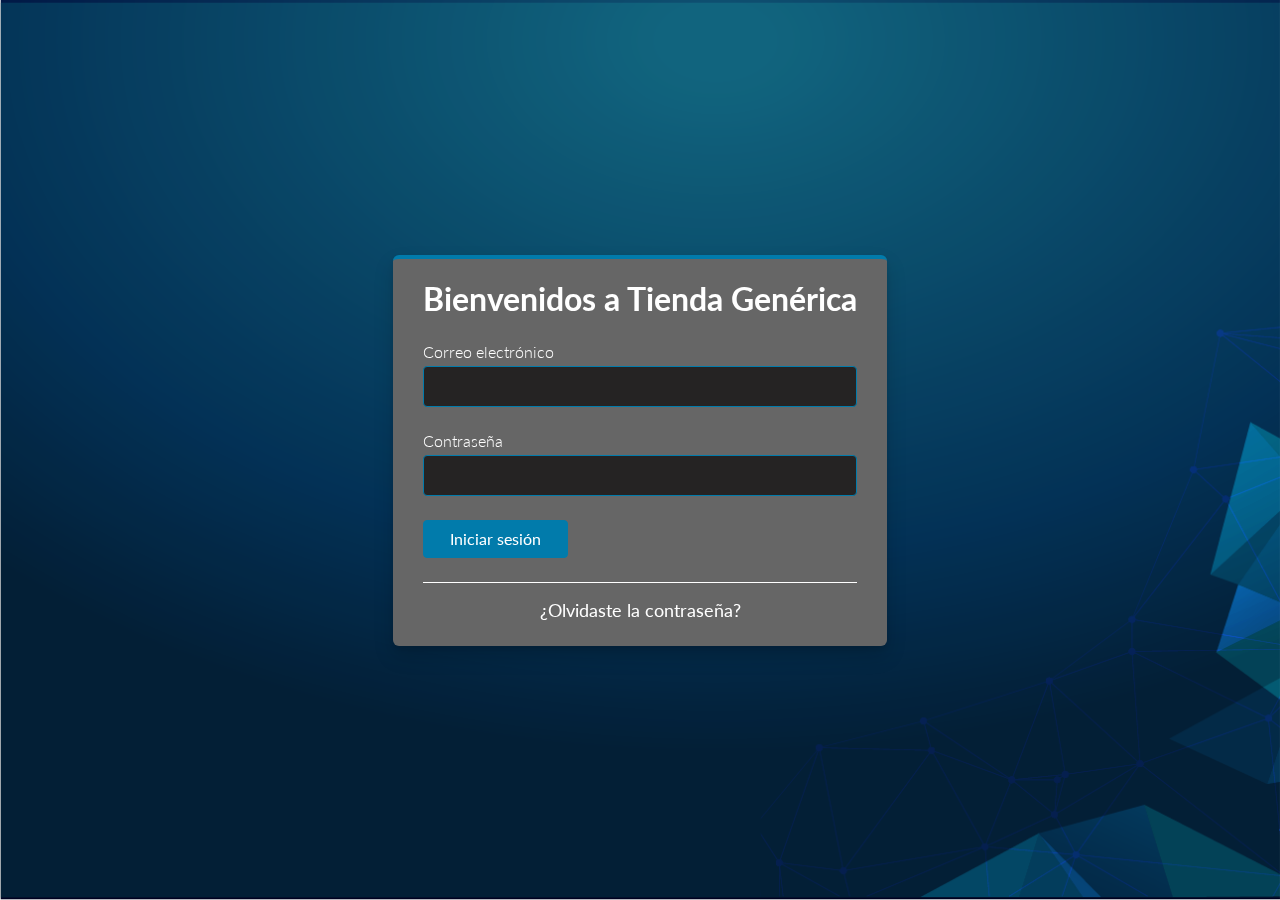
<file: src/main/resources/templates/index.html>
<!DOCTYPE html>
<html lang="es"  >

<head th:fragment="head">
    <meta charset="UTF-8">
    <title>Iniciar Sesión</title>
    <link rel="stylesheet" type="text/css" href="../static/css/style.css" th:href="@{/css/style.css}">
</head>

<body>
    <div class="bg-img"></div>
    <div class="center-content-column">
        <div class="form-container">
            <form th:action="@{/login}" >
                <h1 class="form-title">Bienvenidos a Tienda Genérica</h1>
                <div class="input-container">
                    <label for="email" class="input-container__label">Correo electrónico</label>
                    <input type="text" class="input-container__input" id="email" th:name="username" />
                </div>
                <div class="input-container">
                    <label for="pass" class="input-container__label">Contraseña</label>
                    <input type="password" class="input-container__input" id="pass" th:name="password" />
                </div>
                <button type="submit" class="primary-btn">Iniciar sesión</button>
            </form>
            <div class="bottom-actions">
                <a href="#" class="bottom-actions__link">¿Olvidaste la contraseña?</a>
            </div>

        </div>
    </div>
</body>

</html>
</file>
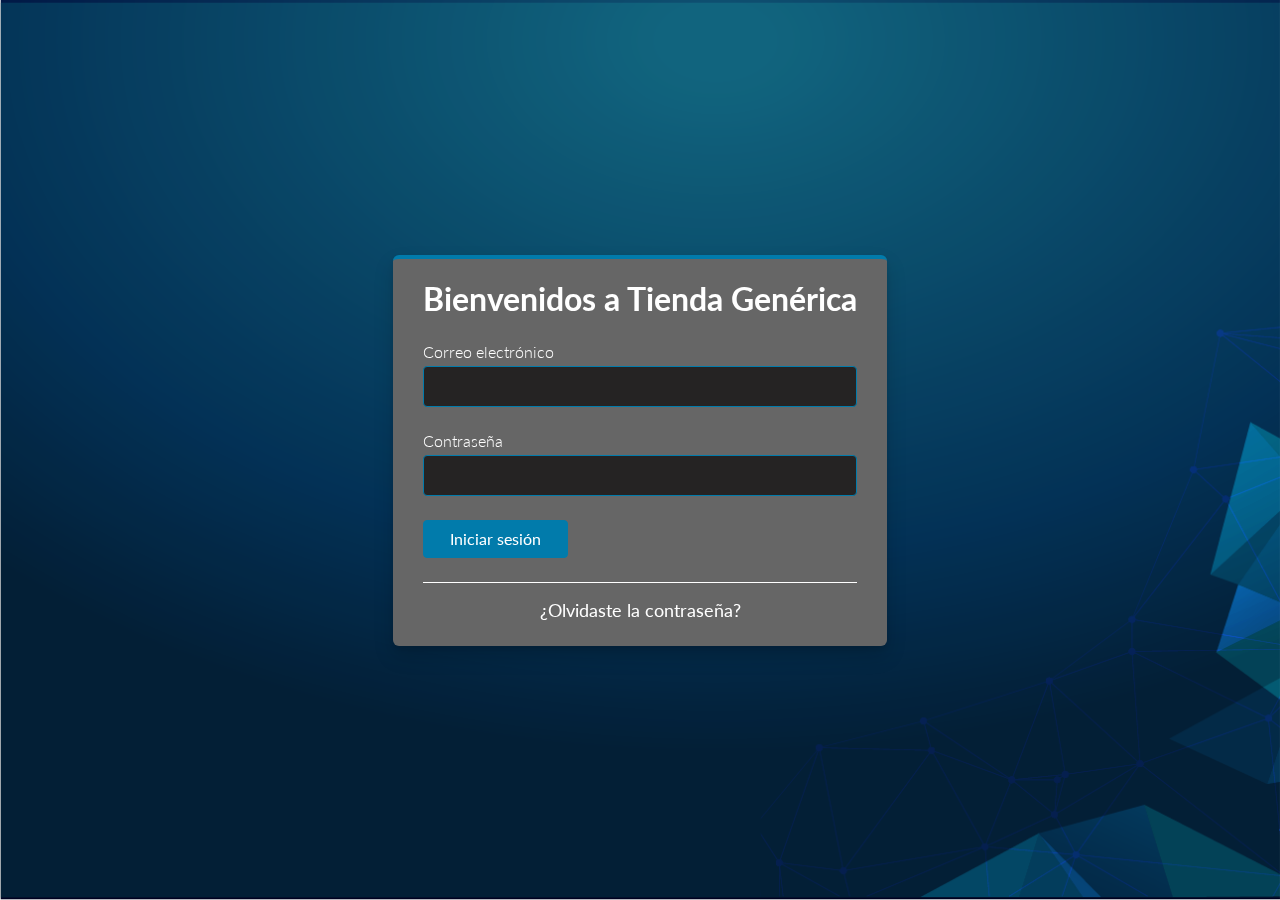
<file: login.html>
<!DOCTYPE html>
<html lang="es">

<head>
    <meta charset="UTF-8">
    <title>Title</title>
    <link rel="stylesheet" href="css/style.css">
</head>

<body>
    <div class="bg-img"></div>
    <div class="center-content-column">
        <div class="form-container">
            <form>
                <h1 class="form-title">Bienvenidos a Tienda Genérica</h1>
                <div class="input-container">
                    <label for="email" class="input-container__label">Correo electrónico</label>
                    <input type="email" class="input-container__input" id="email" name="email" />
                </div>
                <div class="input-container">
                    <label for="pass" class="input-container__label">Contraseña</label>
                    <input type="password" class="input-container__input" id="pass" name="pass" />
                </div>
                <button type="submit" class="primary-btn">Iniciar sesión</button>
            </form>
            <div class="bottom-actions">
                <a href="#" class="bottom-actions__link">¿Olvidaste la contraseña?</a>
            </div>
        </div>
    </div>
</body>

</html>
</file>
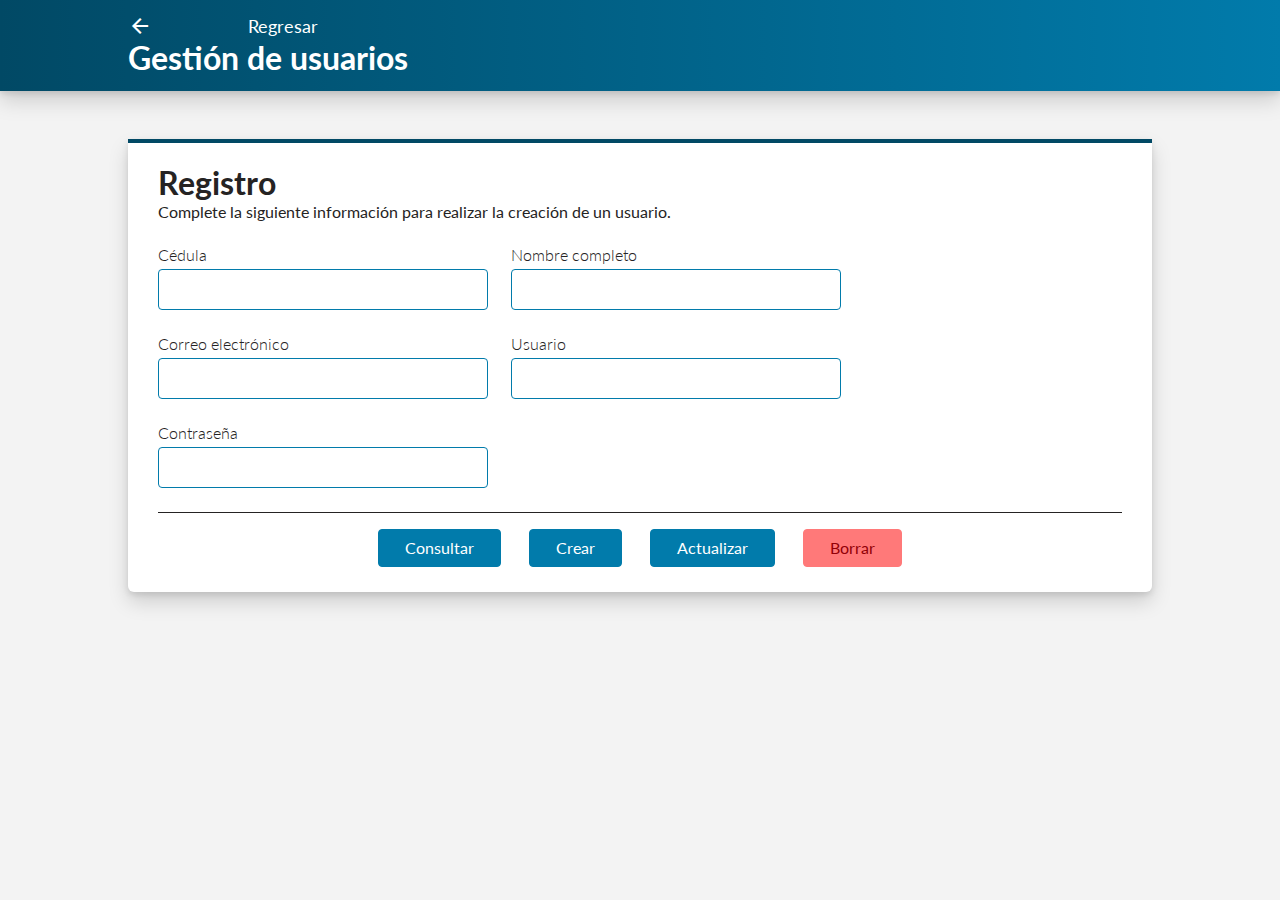
<file: MenUsuarios.html>
<!DOCTYPE html>
<html lang="en">

<head>
    <meta charset="UTF-8" />
    <meta http-equiv="X-UA-Compatible" content="IE=edge" />
    <meta name="viewport" content="width=device-width, initial-scale=1.0" />
    <title>MenUsuaios</title>
    <link rel="stylesheet" href="css/style.css">
    <link href="https://fonts.googleapis.com/icon?family=Material+Icons" rel="stylesheet">
</head>

<body>
    <header class="header">
        <div class="header__container">
            <div class="header__content">
                <div class="header-back-button">
                    <a href="menu.html" class="header-back-button__link"><span class="material-icons">
                        arrow_back_ios
                        </span>Regresar</a>
                    <h1>Gestión de usuarios</h1>
                </div>
            </div>
        </div>
    </header>
    <div class="main-container">
        <div class="register-form">
            <h1>Registro</h1>
            <p>Complete la siguiente información para realizar la creación de un usuario.</p>

            <form class="inline-form">
                <div class="input-container">
                    <label for="cedula" class="input-container__label">Cédula</label>
                    <input type="text" name="cedula" id="cedula" class="input-container__input" />
                </div>
                <div class="input-container">
                    <label for="fullName" class="input-container__label">Nombre completo</label>
                    <input type="text" name="fullName" id="fullName" class="input-container__input" />
                </div>
                <div class="input-container">
                    <label for="userEmail" class="input-container__label">Correo electrónico
                    </label>
                    <input type="text" name="userEmail" id="userEmail" class="input-container__input" />
                </div>
                <div class="input-container">
                    <label for="userName" class="input-container__label">Usuario </label>
                    <input type="text" name="userName" id="userName" class="input-container__input" />
                </div>
                <div class="input-container">
                    <label for="pass" class="input-container__label">Contraseña </label>
                    <input type="text" name="pass" id="pass" class="input-container__input" />
                </div>
            </form>
            <div class="buttons-container">
                <button class="primary-btn">Consultar</button>
                <button class="primary-btn">Crear</button>
                <button class="primary-btn">Actualizar</button>
                <button class="cancel-btn">Borrar</button>
            </div>
        </div>
    </div>
</body>

</html>
</file>
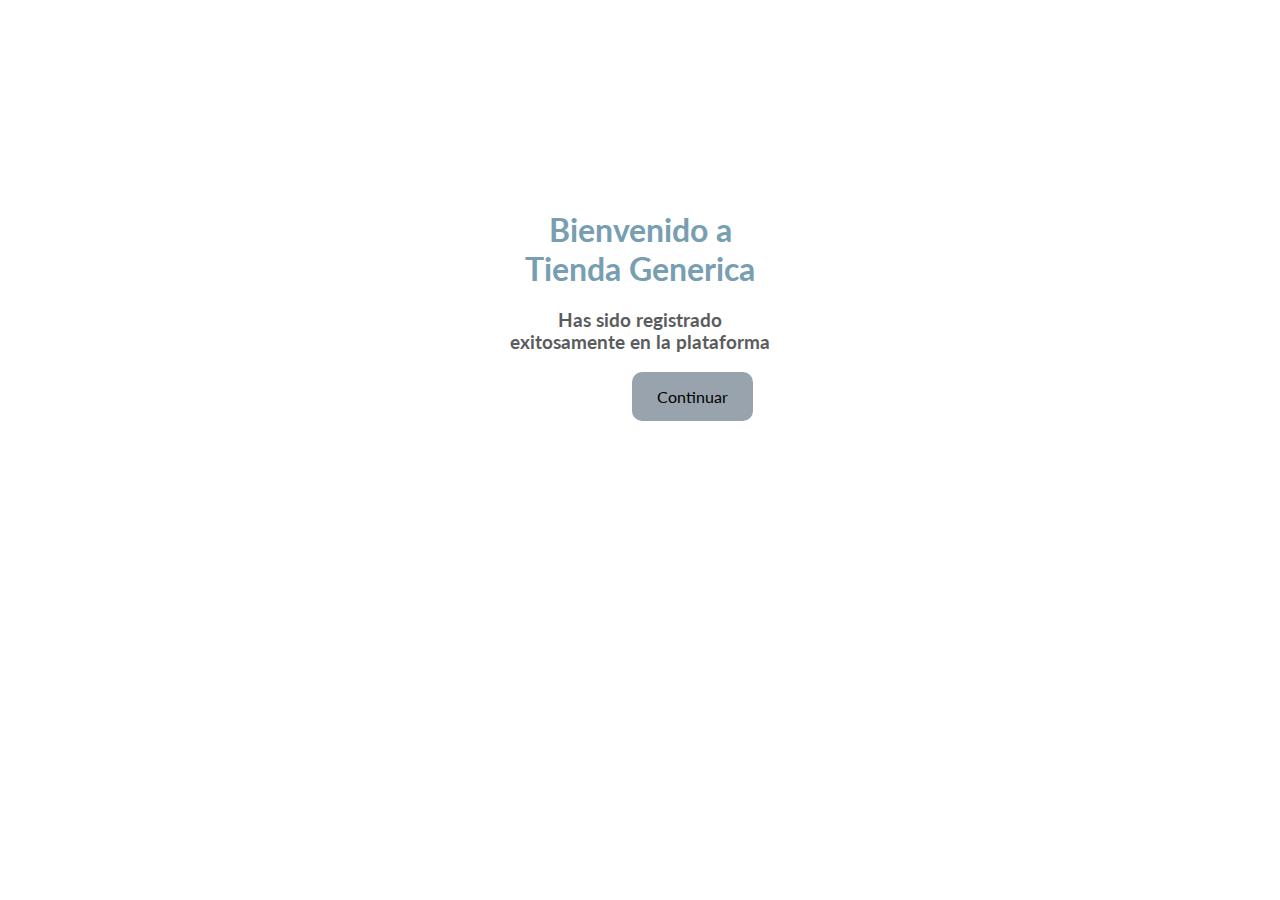
<file: PaginaBienvenida.html>
<!DOCTYPE html>
<html>
   <head>
      <link rel="stylesheet" type="text/css" href="css/styleBienvenida.css">
      <link rel="preconnect" href="https://fonts.googleapis.com">
      <link rel="preconnect" href="https://fonts.gstatic.com" crossorigin>
      <link href="https://fonts.googleapis.com/css2?family=Lato&display=swap" rel="stylesheet">  
    </head>
    <body>
        <div>
            <h1>Bienvenido a<br>Tienda Generica</h1>
            <h3>Has sido registrado <br> exitosamente en la plataforma</h3>
            <button class="button button1">Continuar</button>
        </div>
    </body>
</html>
</file>
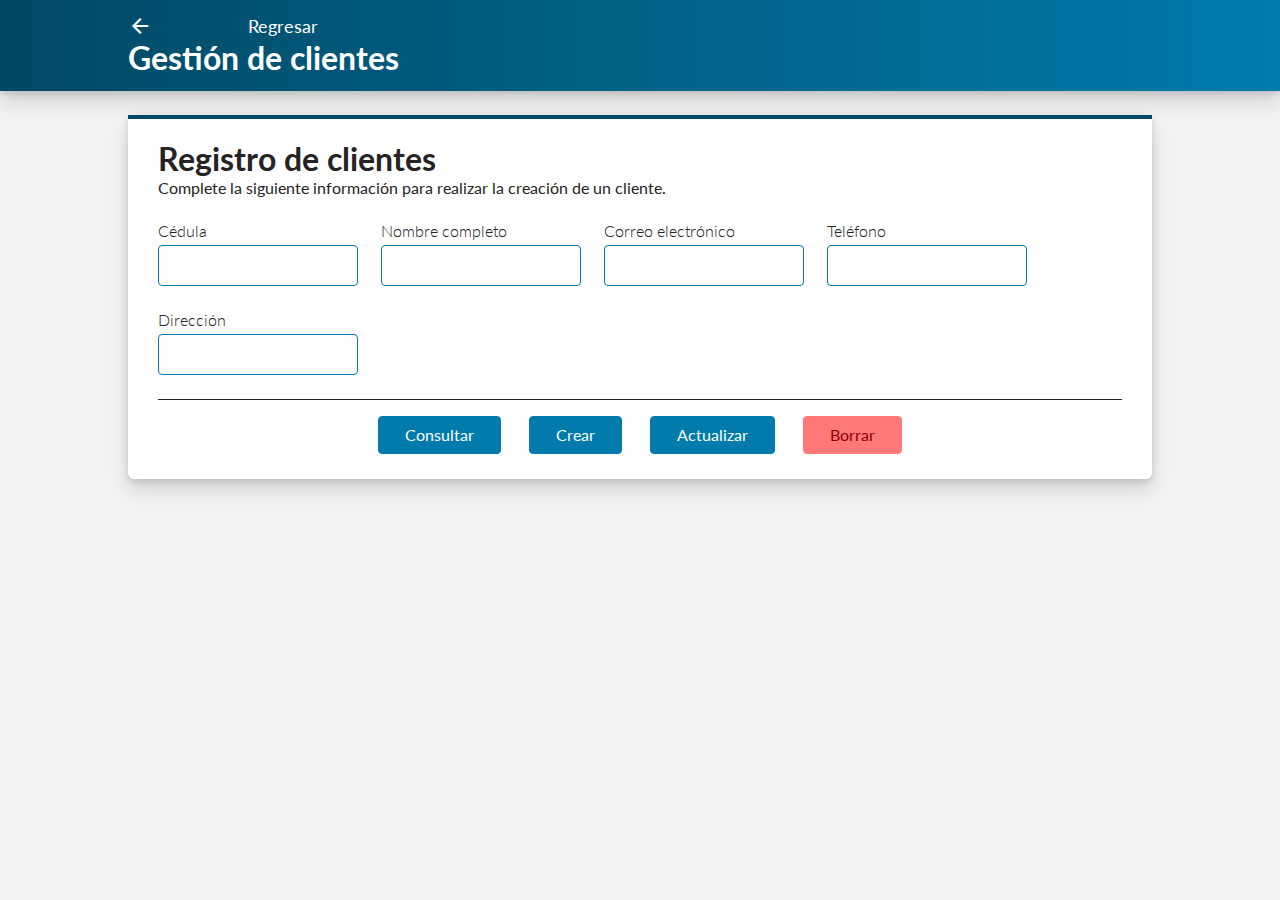
<file: src/main/resources/templates/clientes.html>
<!DOCTYPE html>
<html lang="es">

<head>
    <meta charset="UTF-8" />
    <title>Clientes</title>
    <link rel="stylesheet" type="text/css" href="../static/css/style.css" th:href="@{/css/style.css}" />
    <link href="https://fonts.googleapis.com/icon?family=Material+Icons" rel="stylesheet" />
</head>

<body>
    <header class="header">
        <div class="header__container">
            <div class="header__content">
                <div class="header-back-button">
                    <a href="menu" class="header-back-button__link"><span class="material-icons"> arrow_back_ios
                        </span>Regresar</a>
                    <h1>Gestión de clientes</h1>
                </div>
            </div>
        </div>
    </header>
    <div class="main-container">
        <div class="register-form">
            <h1>Registro de clientes</h1>
            <p>
                Complete la siguiente información para realizar la creación de un
                cliente.
            </p>

            <form class="inline-form">
                <div class="input-container">
                    <label for="cedula" class="input-container__label">Cédula</label>
                    <input type="text" name="cedula" id="cedula" class="input-container__input" />
                </div>
                <div class="input-container">
                    <label for="fullName" class="input-container__label">Nombre completo</label>
                    <input type="text" name="fullName" id="fullName" class="input-container__input" />
                </div>
                <div class="input-container">
                    <label for="userEmail" class="input-container__label">Correo electrónico
                    </label>
                    <input type="text" name="userEmail" id="userEmail" class="input-container__input" />
                </div>
                <div class="input-container">
                    <label for="tel" class="input-container__label">Teléfono </label>
                    <input type="text" name="tel" id="tel" class="input-container__input" />
                </div>
                <div class="input-container">
                    <label for="direccion" class="input-container__label">Dirección
                    </label>
                    <input type="text" name="direccion" id="direccion" class="input-container__input" />
                </div>
            </form>
            <div class="buttons-container">
                <button class="primary-btn">Consultar</button>
                <button class="primary-btn">Crear</button>
                <button class="primary-btn">Actualizar</button>
                <button class="cancel-btn">Borrar</button>
            </div>
        </div>
    </div>
</body>

</html>
</file>
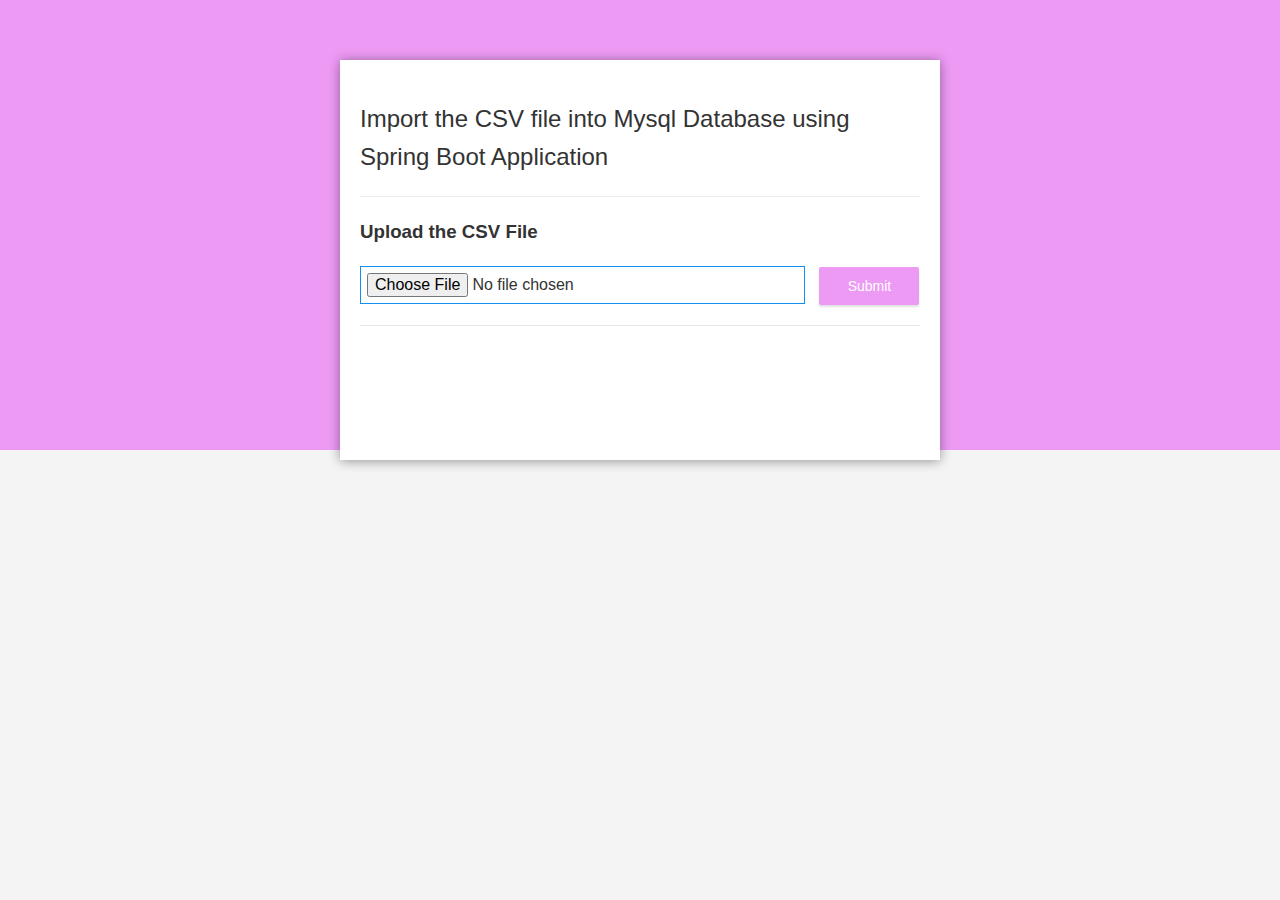
<file: src/main/resources/templates/CSVProviders.html>
<!DOCTYPE html>
<html lang="es" xmlns="http://www.w3.org/1999/xhtml" xmlns:th="http://www.thymeleaf.org">

<head>
    <meta name="viewport" content="width=device-width, initial-scale=1.0, minimum-scale=1.0" />
    <title>Clientes</title>
    <link rel="stylesheet" href="../static/css/providers.css" th:href="@{/css/providers.css}" />
</head>

<body>
    <div class="upload-container">
        <div class="upload-header">
            <h2>
                Import the CSV file into Mysql Database using Spring Boot Application
            </h2>
        </div>
        <div class="upload-content">
            <div class="single-upload">
                <h3>Upload the CSV File</h3>
                <form id="singleUploadForm" name="singleUploadForm">
                    <input id="singleFileUploadInput" type="file" name="file" class="file-input" required />
                    <button type="submit" class="primary submit-btn">Submit</button>
                </form>
                <div class="upload-response">
                    <div id="singleFileUploadError"></div>
                    <div id="singleFileUploadSuccess"></div>
                </div>
            </div>
        </div>
    </div>
    <script src="../static/js/csvProviders.js"></script>
</body>

</html>
</file>
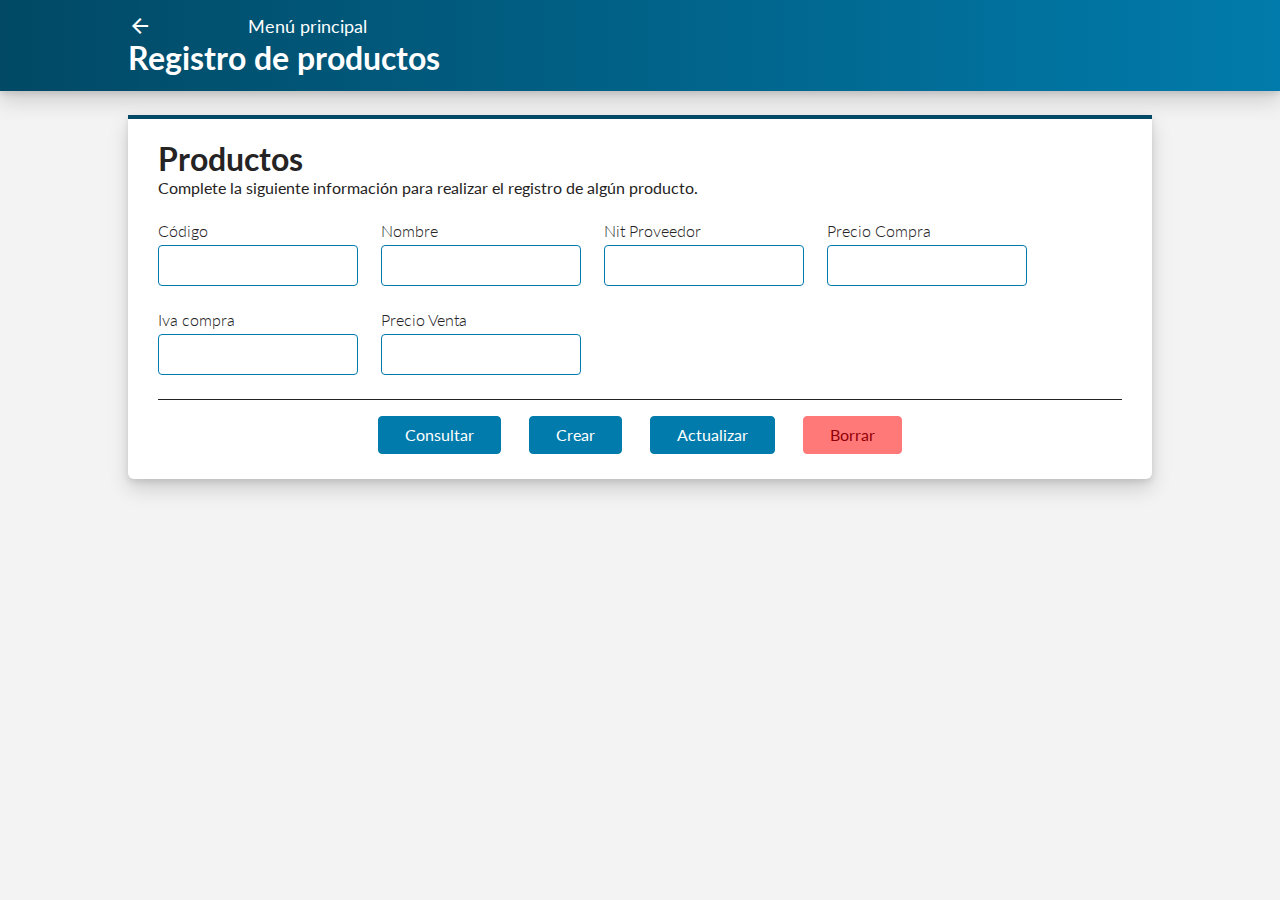
<file: src/main/resources/templates/productos.html>
<!DOCTYPE html>
<html lang="es">

<head>
    <meta charset="UTF-8" />
    <title>MenUsuaios</title>
    <link rel="stylesheet" type="text/css" href="../static/css/style.css" th:href="@{/css/style.css}" />
    <link href="https://fonts.googleapis.com/icon?family=Material+Icons" rel="stylesheet" />
</head>

<body>
    <header class="header">
        <div class="header__container">
            <div class="header__content">
                <div class="header-back-button">
                    <a href="menu" class="header-back-button__link"><span class="material-icons"> arrow_back_ios </span>Menú
              principal</a
            >
            <h1>Registro de productos</h1>
          </div>
        </div>
      </div>
    </header>
    <div class="main-container">
      <div class="register-form">
        <h1>Productos</h1>
        <p>
          Complete la siguiente información para realizar el registro de algún
          producto.
        </p>

        <form class="inline-form">
          <div class="input-container">
            <label for="codigo" class="input-container__label">Código</label>
            <input
              type="text"
              name="codigo"
              id="codigo"
              class="input-container__input"
            />
          </div>
          <div class="input-container">
            <label for="nomProducto" class="input-container__label"
              >Nombre
            </label>
            <input
              type="text"
              name="nomProducto"
              id="nomProducto"
              class="input-container__input"
            />
          </div>
          <div class="input-container">
            <label for="nitProveedor" class="input-container__label"
              >Nit Proveedor
            </label>
            <input
              type="text"
              name="nitProveedor"
              id="nitProveedor"
              class="input-container__input"
            />
          </div>
          <div class="input-container">
            <label for="precioCompra" class="input-container__label"
              >Precio Compra
            </label>
            <input
              type="text"
              name="precioCompra"
              id="precioCompra"
              class="input-container__input"
            />
          </div>
          <div class="input-container">
            <label for="ivaCompra" class="input-container__label"
              >Iva compra
            </label>
            <input
              type="text"
              name="ivaCompra"
              id="ivaCompra"
              class="input-container__input"
            />
          </div>
          <div class="input-container">
            <label for="precioVenta" class="input-container__label"
              >Precio Venta</label
            >
            <input
              type="text"
              name="precioVenta"
              id="precioVenta"
              class="input-container__input"
            />
          </div>
        </form>
        <div class="buttons-container">
          <button class="primary-btn">Consultar</button>
          <button class="primary-btn">Crear</button>
          <button class="primary-btn">Actualizar</button>
          <button class="cancel-btn">Borrar</button>
        </div>
      </div>
    </div>
  </body>
</html>
</file>
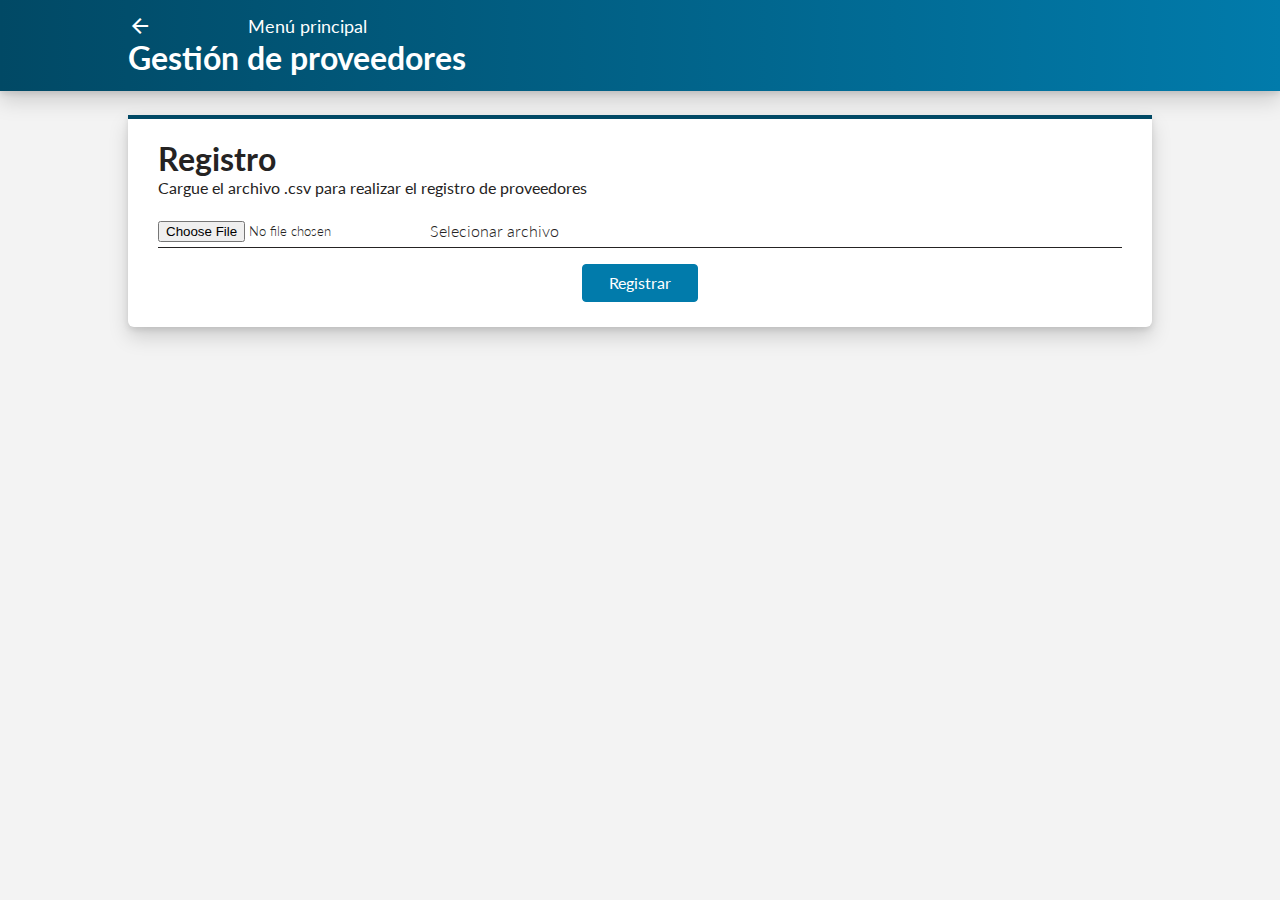
<file: src/main/resources/templates/proveedores.html>
<!DOCTYPE html>
<html lang="es">

<head>
    <meta charset="UTF-8" />
    <title>Proveedores</title>
    <link rel="stylesheet" type="text/css" href="../static/css/style.css" th:href="@{/css/style.css}" />
    <link href="https://fonts.googleapis.com/icon?family=Material+Icons" rel="stylesheet" />
</head>

<body>
    <header class="header">
        <div class="header__container">
            <div class="header__content">
                <div class="header-back-button">
                    <a href="menu" class="header-back-button__link"><span class="material-icons"> arrow_back_ios </span>Menú
              principal</a
            >
            <h1>Gestión de proveedores</h1>
          </div>
        </div>
      </div>
    </header>
    <div class="main-container">
      <div class="register-form">
        <h1>Registro</h1>
        <p>Cargue el archivo .csv para realizar el registro de proveedores</p>

        <form class="inline-form" id="singleUploadForm" name="singleUploadForm">
          <input
            type="file"
            name="file"
            id="singleFileUploadInput"
            class="input-container__label"
            required
          />
          <label for="file" class="input-container__label"
            >Selecionar archivo</label
          >
          <div class="buttons-container">
            <button class="primary-btn">Registrar</button>
          </div>
        </form>
        <div class="upload-response">
          <div id="singleFileUploadError"></div>
          <div id="singleFileUploadSuccess"></div>
        </div>
        <!-- <div class="buttons-container">
                <button class="primary-btn">Registrar</button>            
            </div> -->
      </div>
    </div>

    <script
      src="../static/js/csvProviders.js"
      th:src="@{/js/csvProviders.js}"
    ></script>
    <script>
      var singleUploadForm = document.querySelector("#singleUploadForm");
      var singleFileUploadInput = document.querySelector(
        "#singleFileUploadInput"
      );
      var singleFileUploadError = document.querySelector(
        "#singleFileUploadError"
      );
      var singleFileUploadSuccess = document.querySelector(
        "#singleFileUploadSuccess"
      );

      function uploadSingleFile(file) {
        var formData = new FormData();
        formData.append("file", file);

        var xhr = new XMLHttpRequest();
        xhr.open("POST", "/api/csv/upload");

        xhr.onload = function () {
          console.log(xhr.responseText);
          var response = JSON.parse(xhr.responseText);
          if (xhr.status == 200) {
            singleFileUploadError.style.display = "none";
            singleFileUploadSuccess.innerHTML =
              "<p>File Uploaded Successfully.</p><p>DownloadUrl : <a href='" +
              response.fileDownloadUri +
              "' target='_blank'>" +
              response.fileDownloadUri +
              "</a></p>"; singleFileUploadSuccess.style.display = "block"; } else { singleFileUploadSuccess.style.display = "none"; singleFileUploadError.innerHTML = "
                    <p>" + (response && response.message) + "
                        <p>" || "Some Error Occurred"; singleFileUploadSuccess.style.display = "block"; } }; xhr.send(formData); } singleUploadForm.addEventListener( "submit", function (event) { var files = singleFileUploadInput.files; if (files.length ===
                            0) { singleFileUploadError.innerHTML = "Please select a file"; singleFileUploadError.style.display = "block"; } uploadSingleFile(files[0]); event.preventDefault(); }, true );
                            </script>
</body>

</html>
</file>
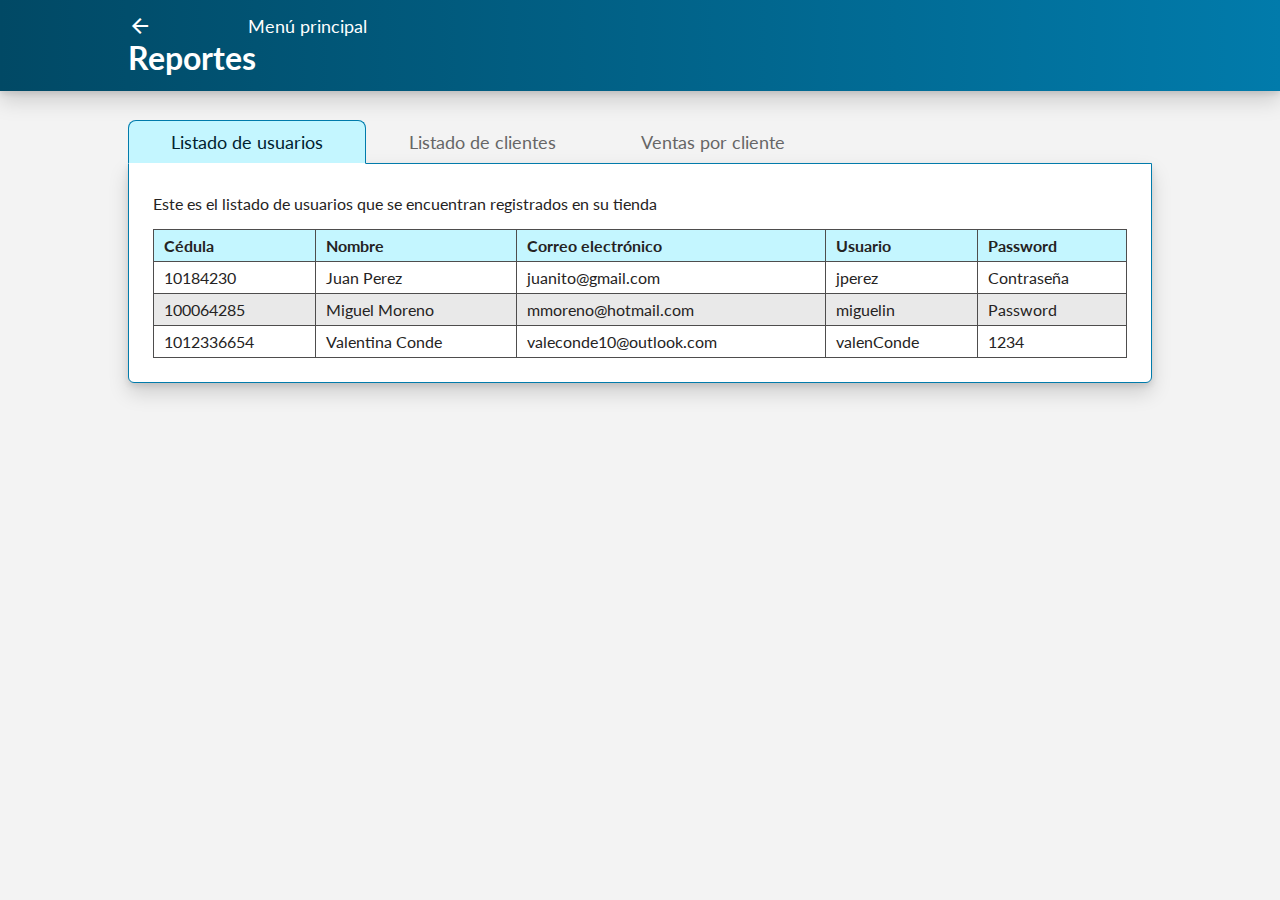
<file: src/main/resources/templates/reportes.html>
<!DOCTYPE html>
<html lang="es">

<head>
  <meta charset="UTF-8" />
  <title>Reportes</title>
  <link rel="stylesheet" type="text/css" href="../static/css/style.css" th:href="@{/css/style.css}" />
  <link href="https://fonts.googleapis.com/icon?family=Material+Icons" rel="stylesheet" />
</head>

<body>
  <header class="header">
    <div class="header__container">
      <div class="header__content">
        <div class="header-back-button">
          <a href="menu" class="header-back-button__link"><span class="material-icons"> arrow_back_ios </span>Menú
            principal</a>
          <h1>Reportes</h1>
        </div>
      </div>
    </div>
  </header>
  <div class="main-container">
    <div class="tab-column">
      <input type="radio" name="tab" id="tab-1" checked />
      <label for="tab-1" class="tab-title">Listado de usuarios</label>
      <input type="radio" name="tab" id="tab-2" />
      <label for="tab-2" class="tab-title">Listado de clientes</label>
      <input type="radio" name="tab" id="tab-3" />
      <label for="tab-3" class="tab-title">Ventas por cliente</label>

      <div class="tab-content custom-container">
        <div class="tab_content tab-1">
          <p class="tab-description">
            Este es el listado de usuarios que se encuentran registrados en su
            tienda
          </p>
          <table class="table">
            <thead>
              <tr class="table__header">
                <th class="table__header-item">Cédula</th>
                <th class="table__header-item">Nombre</th>
                <th class="table__header-item">Correo electrónico</th>
                <th class="table__header-item">Usuario</th>
                <th class="table__header-item">Password</th>
              </tr>
            </thead>
            <tbody class="table__body">
              <tr>
                <td class="table__body-item">10184230</td>
                <td class="table__body-item">Juan Perez</td>
                <td class="table__body-item">juanito@gmail.com</td>
                <td class="table__body-item">jperez</td>
                <td class="table__body-item">Contraseña</td>
              </tr>
              <tr>
                <td class="table__body-item">100064285</td>
                <td class="table__body-item">Miguel Moreno</td>
                <td class="table__body-item">mmoreno@hotmail.com</td>
                <td class="table__body-item">miguelin</td>
                <td class="table__body-item">Password</td>
              </tr>
              <tr>
                <td class="table__body-item">1012336654</td>
                <td class="table__body-item">Valentina Conde</td>
                <td class="table__body-item">valeconde10@outlook.com</td>
                <td class="table__body-item">valenConde</td>
                <td class="table__body-item">1234</td>
              </tr>

            </tbody>
          </table>
        </div>
        <div class="tab_content tab-2">
          <p class="tab-description">
            Este es el listado de usuarios que se encuentran registrados en su
            tienda
          </p>
          <table class="table">
            <thead>
              <tr class="table__header">
                <th class="table__header-item">Cédula</th>
                <th class="table__header-item">Nombre</th>
                <th class="table__header-item">Correo electrónico</th>
                <th class="table__header-item">Telefono</th>
                <th class="table__header-item">Direccion</th>
              </tr>
            </thead>
            <tbody class="table__body">
              <tr>
                <td class="table__body-item">10184230</td>
                <td class="table__body-item">Juan Perez</td>
                <td class="table__body-item">juanito@gmail.com</td>
                <td class="table__body-item">3174569588</td>
                <td class="table__body-item">Calle 25 #23-69</td>
              </tr>
              <tr>
                <td class="table__body-item">100064285</td>
                <td class="table__body-item">Miguel Moreno</td>
                <td class="table__body-item">mmoreno@hotmail.com</td>
                <td class="table__body-item">3156321247</td>
                <td class="table__body-item">Avenida Siempre Viva 742</td>
              </tr>
              <tr>
                <td class="table__body-item">1012336654</td>
                <td class="table__body-item">Valentina Conde</td>
                <td class="table__body-item">valeconde10@outlook.com</td>
                <td class="table__body-item">3005102356</td>
                <td class="table__body-item">Carera 80 #69-50</td>
              </tr>
            </tbody>
          </table>
        </div>
        <div class="tab_content tab-3">
          <p class="tab-description">
            Este es el listado del total de ventas en su
            tienda
          </p>
          <table class="table">
            <thead>
              <tr class="table__header">
                <th class="table__header-item">Cédula</th>
                <th class="table__header-item">Nombre</th>
                <th class="table__header-item">Valor Total Ventas</th>
              </tr>
            </thead>
            <tbody class="table__body">
              <tr>
                <td class="table__body-item">10184230</td>
                <td class="table__body-item">Juan Perez</td>
                <td class="table__body-item">50.000</td>
              </tr>
              <tr>
                <td class="table__body-item">100064285</td>
                <td class="table__body-item">Miguel Moreno</td>
                <td class="table__body-item">100.000</td>
              </tr>
              <tr>
                <td class="table__body-item">1012336654</td>
                <td class="table__body-item">Valentina Conde</td>
                <td class="table__body-item">265.200</td>
              </tr>
            </tbody>
          </table>
          <div style="margin-top: 10px; margin-left: 700px;">            
            <button class="primary-btn" disabled>Total Ventas $415.200</button>
          </div>
        </div>
      </div>
    </div>
  </div>

  <script src="../static/js/csvProviders.js" th:src="@{/js/csvProviders.js}"></script>
  <script>
    var singleUploadForm = document.querySelector("#singleUploadForm");
    var singleFileUploadInput = document.querySelector(
      "#singleFileUploadInput"
    );
    var singleFileUploadError = document.querySelector(
      "#singleFileUploadError"
    );
    var singleFileUploadSuccess = document.querySelector(
      "#singleFileUploadSuccess"
    );

    function uploadSingleFile(file) {
      var formData = new FormData();
      formData.append("file", file);

      var xhr = new XMLHttpRequest();
      xhr.open("POST", "/api/csv/upload");

      xhr.onload = function () {
        console.log(xhr.responseText);
        var response = JSON.parse(xhr.responseText);
        if (xhr.status == 200) {
          singleFileUploadError.style.display = "none";
          singleFileUploadSuccess.innerHTML =
            "<p>File Uploaded Successfully.</p><p>DownloadUrl : <a href='" +
            response.fileDownloadUri +
            "' target='_blank'>" +
            response.fileDownloadUri +
            "</a></p>"; singleFileUploadSuccess.style.display = "block";
        } else {
          singleFileUploadSuccess.style.display = "none"; singleFileUploadError.innerHTML = "
            < p > " + (response && response.message) + "
            < p > " || "Some Error Occurred"; singleFileUploadSuccess.style.display = "block"; } }; xhr.send(formData); } singleUploadForm.addEventListener( "submit", function (event) { var files = singleFileUploadInput.files; if (files.length ===
          0) { singleFileUploadError.innerHTML = "Please select a file"; singleFileUploadError.style.display = "block"; } uploadSingleFile(files[0]); event.preventDefault();
        }, true );
  </script>
</body>

</html>
</file>
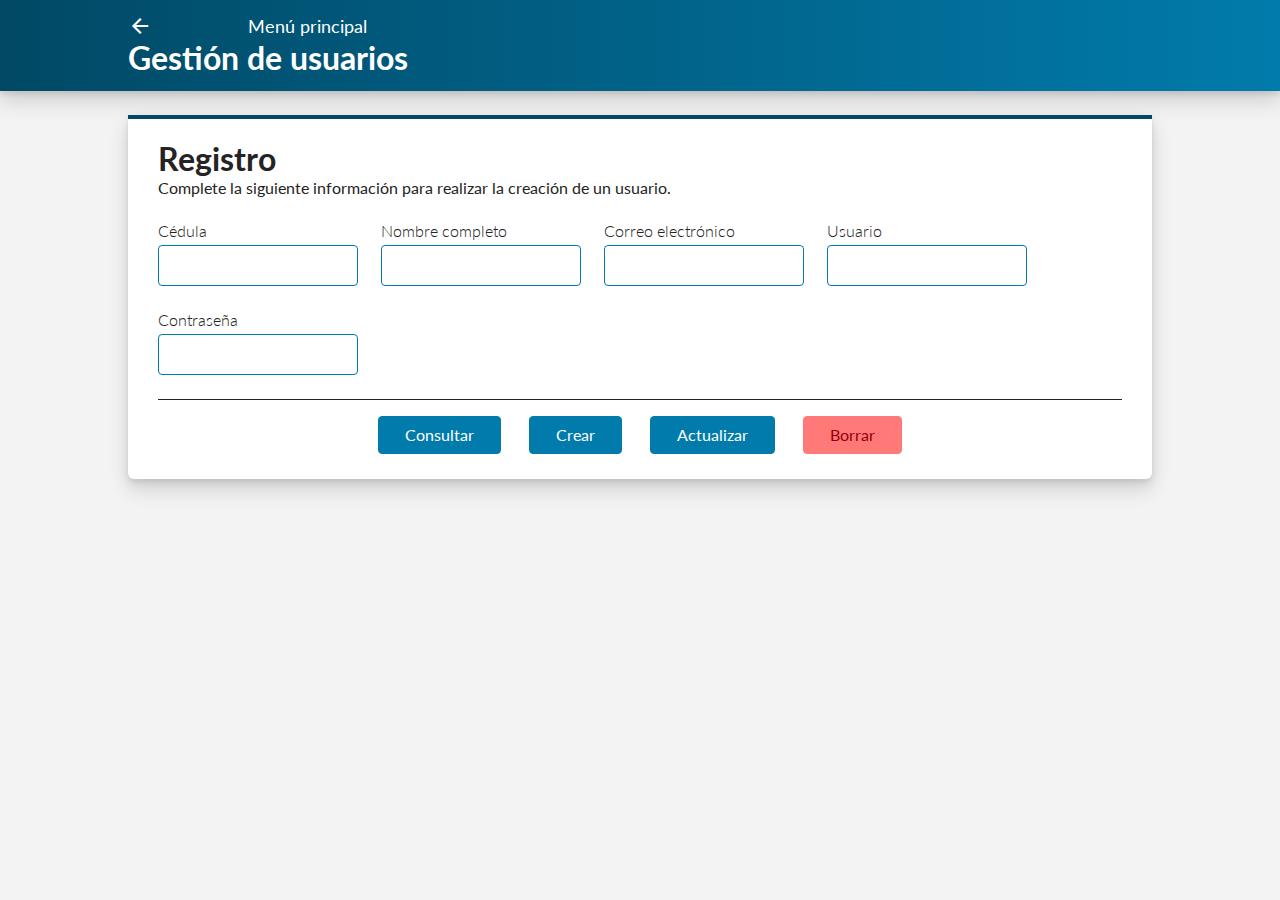
<file: src/main/resources/templates/user.html>
<!DOCTYPE html>
<html lang="es">

<head>
    <meta charset="UTF-8" />
    <title>Usuarios</title>
    <link rel="stylesheet" type="text/css" href="../static/css/style.css" th:href="@{/css/style.css}" />
    <link href="https://fonts.googleapis.com/icon?family=Material+Icons" rel="stylesheet" />
</head>

<body>
    <header class="header">
        <div class="header__container">
            <div class="header__content">
                <div class="header-back-button">
                    <a href="menu" class="header-back-button__link"><span class="material-icons"> arrow_back_ios </span>Menú
              principal</a
            >
            <h1>Gestión de usuarios</h1>
          </div>
        </div>
      </div>
    </header>
    <div class="main-container">
      <div class="register-form">
        <h1>Registro</h1>
        <p>
          Complete la siguiente información para realizar la creación de un
          usuario.
        </p>

        <form class="inline-form">
          <div class="input-container">
            <label for="cedula" class="input-container__label">Cédula</label>
            <input
              type="text"
              name="cedula"
              id="cedula"
              class="input-container__input"
            />
          </div>
          <div class="input-container">
            <label for="fullName" class="input-container__label"
              >Nombre completo</label
            >
            <input
              type="text"
              name="fullName"
              id="fullName"
              class="input-container__input"
            />
          </div>
          <div class="input-container">
            <label for="userEmail" class="input-container__label"
              >Correo electrónico
            </label>
            <input
              type="text"
              name="userEmail"
              id="userEmail"
              class="input-container__input"
            />
          </div>
          <div class="input-container">
            <label for="userName" class="input-container__label"
              >Usuario
            </label>
            <input
              type="text"
              name="userName"
              id="userName"
              class="input-container__input"
            />
          </div>
          <div class="input-container">
            <label for="pass" class="input-container__label">Contraseña </label>
            <input
              type="text"
              name="pass"
              id="pass"
              class="input-container__input"
            />
          </div>
        </form>
        <div class="buttons-container">
          <button class="primary-btn">Consultar</button>
          <button class="primary-btn">Crear</button>
          <button class="primary-btn">Actualizar</button>
          <button class="cancel-btn">Borrar</button>
        </div>
      </div>
    </div>
  </body>
</html>
</file>
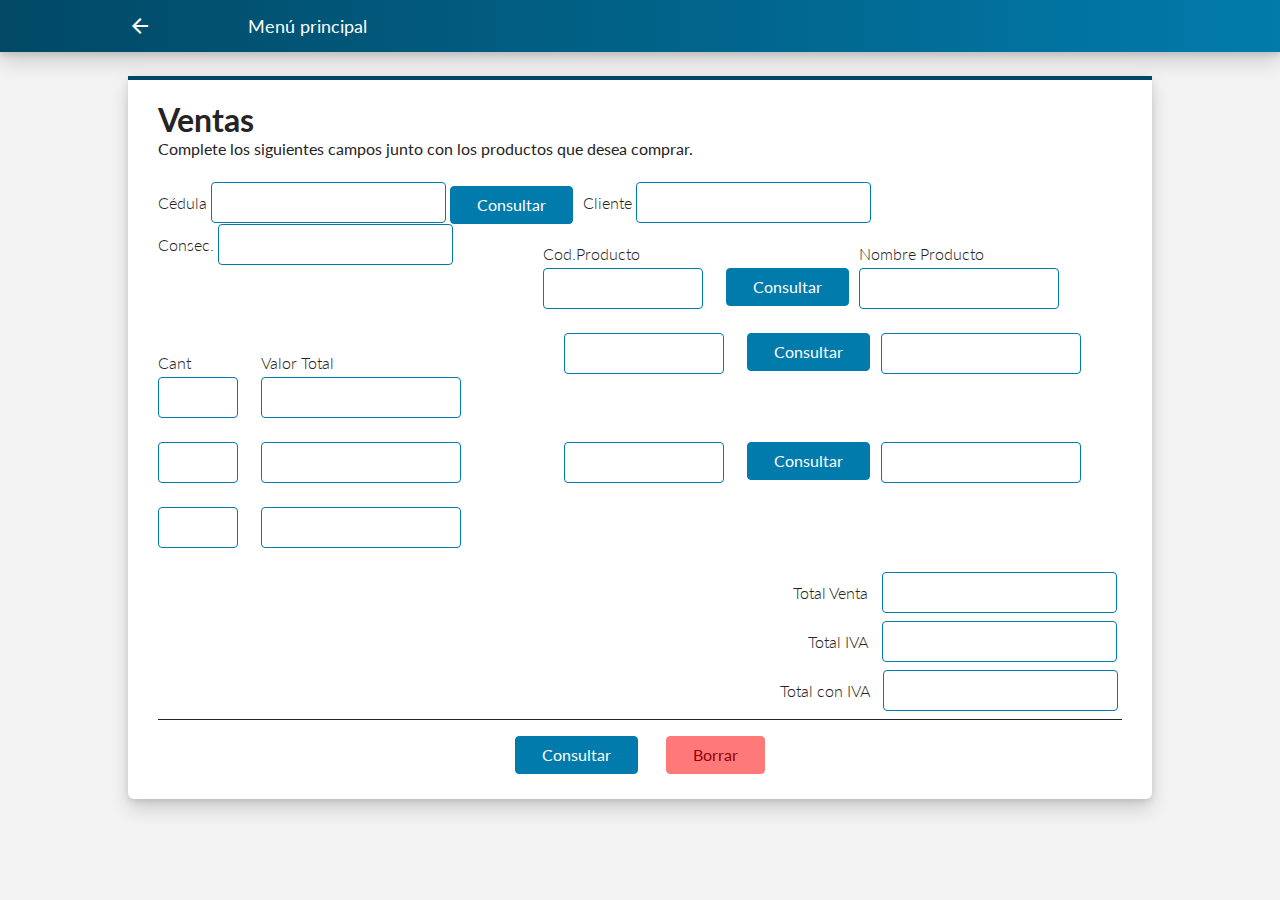
<file: src/main/resources/templates/ventas.html>
<!DOCTYPE html>
<html lang="es">

<head>
    <meta charset="UTF-8" />
    <title>Ventas</title>
    <link rel="stylesheet" type="text/css" href="../static/css/style.css" th:href="@{/css/style.css}" />
    <link href="https://fonts.googleapis.com/icon?family=Material+Icons" rel="stylesheet" />
</head>

<body>
    <header class="header">
        <div class="header__container">
            <div class="header__content">
                <div class="header-back-button">
                    <a href="menu" class="header-back-button__link"><span class="material-icons"> arrow_back_ios </span>Menú
              principal</a
            >
            <h1></h1>
          </div>
        </div>
      </div>
    </header>
    <div class="main-container">
      <div class="register-form">
        <h1>Ventas</h1>
        <p>
          Complete los siguientes campos junto con los productos que desea
          comprar.
        </p>

        <form class="inline-form">
          <div class="" style="margin-right: 10px">
            <label for="cedula" class="input-container__label">Cédula</label>
            <input
              type="text"
              name="cedula"
              id="cedula"
              class="input-container__input"
            />
            <button class="primary-btn">Consultar</button>
          </div>
          <div class="" style="margin-right: 10px">
            <label for="cliente" class="input-container__label">Cliente</label>
            <input
              type="text"
              name="cliente"
              id="cliente"
              class="input-container__input"
            />
          </div>
          <div style="margin-right: 10px">
            <label for="consec" class="input-container__label">Consec. </label>
            <input
              type="text"
              name="consec"
              id="consec"
              class="input-container__input"
            />
          </div>

          <div
            class="input-container"
            style="width: 160px; margin-left: 80px; margin-top: 20px"
          >
            <label for="codProducto" class="input-container__label"
              >Cod.Producto
            </label>
            <input
              type="text"
              name="codProducto"
              id="codProducto"
              class="input-container__input"
            />
          </div>
          <div class="input-container" style="width: 110px; margin-top: 20px">
            <label
              for="codProducto"
              class="input-container__label"
              style="color: white"
              >Cod.
            </label>
            <button class="primary-btn">Consultar</button>
          </div>
          <div class="input-container" style="margin-top: 20px">
            <label for="nomProducto" class="input-container__label"
              >Nombre Producto
            </label>
            <input
              type="text"
              name="codProducto"
              id="nomProducto"
              class="input-container__input"
            />
          </div>

          <div class="input-container" style="width: 80px; margin-top: 20px">
            <label for="cant" class="input-container__label">Cant </label>
            <input
              type="num"
              name="cant"
              id="cant"
              class="input-container__input"
            />
          </div>
          <div class="input-container" style="margin-top: 20px">
            <label for="valTotal" class="input-container__label"
              >Valor Total
            </label>
            <input
              type="text"
              name="valTotal"
              id="valTotal"
              class="input-container__input"
            />
          </div>

          <div class="input-container" style="width: 160px; margin-left: 80px">
            <input
              type="text"
              name="codProducto"
              id="codProducto"
              class="input-container__input"
            />
          </div>
          <div class="input-container" style="width: 110px">
            <button class="primary-btn">Consultar</button>
          </div>
          <div class="input-container">
            <input
              type="text"
              name="codProducto"
              id="nomProducto"
              class="input-container__input"
            />
          </div>

          <div class="input-container" style="width: 80px">
            <input
              type="num"
              name="cant"
              id="cant"
              class="input-container__input"
            />
          </div>
          <div class="input-container">
            <input
              type="text"
              name="valTotal"
              id="valTotal"
              class="input-container__input"
            />
          </div>

          <div class="input-container" style="width: 160px; margin-left: 80px">
            <input
              type="text"
              name="codProducto"
              id="codProducto"
              class="input-container__input"
            />
          </div>
          <div class="input-container" style="width: 110px">
            <button class="primary-btn">Consultar</button>
          </div>
          <div class="input-container">
            <input
              type="text"
              name="codProducto"
              id="nomProducto"
              class="input-container__input"
            />
          </div>

          <div class="input-container" style="width: 80px">
            <input
              type="num"
              name="cant"
              id="cant"
              class="input-container__input"
            />
          </div>
          <div class="input-container">
            <input
              type="text"
              name="valTotal"
              id="valTotal"
              class="input-container__input"
            />
          </div>

          <div style="margin-left: 635px; margin-bottom: 8px">
            <label
              for="pass"
              class="input-container__label"
              style="margin-right: 10px"
              >Total Venta
            </label>
            <input
              type="text"
              name="pass"
              id="pass"
              class="input-container__input"
            />
          </div>
          <div style="margin-left: 650px; margin-bottom: 8px">
            <label
              for="pass"
              class="input-container__label"
              style="margin-right: 10px"
              >Total IVA</label
            >
            <input
              type="text"
              name="pass"
              id="pass"
              class="input-container__input"
            />
          </div>
          <div style="margin-left: 622px; margin-bottom: 8px">
            <label
              for="pass"
              class="input-container__label"
              style="margin-right: 10px"
              >Total con IVA
            </label>
            <input
              type="text"
              name="pass"
              id="pass"
              class="input-container__input"
            />
          </div>
        </form>
        <div class="buttons-container">
          <button class="primary-btn">Consultar</button>
          <button class="cancel-btn">Borrar</button>
        </div>
      </div>
    </div>
  </body>
</html>
</file>
<file: css/style.css>
@import url("https://fonts.googleapis.com/css2?family=Lato:wght@300;400;700;900&display=swap");
@import url("buttons.css");
@import url("navigation.css");
@import url("variables.css");
body {
    background-color: var(--bg-gray);
}

.bg-img {
    font-family: arial;
    background-image: url('../img/fondo.png');
    background-size: cover;
    width: 100%;
    min-height: 100vh;
    background-repeat: no-repeat;
    position: fixed;
    z-index: -10;
}

*,
input {
    font-family: "Lato", sans-serif;
    margin: 0;
}

.center-content-column,
.input-container,
.form-container {
    display: flex;
    flex-direction: column;
}

.form-container,
.center-content-column {
    justify-content: center;
    align-items: center;
}

.center-content-column {
    min-height: 100vh;
}

.register-form,
.form-container {
    background-color: var(--custom-gray);
    border-radius: 6px;
    box-shadow: var(--sombra);
    padding: 20px 30px;
    border-top: 4px solid var(--primary);
    color: white;
}

.register-form {
    background-color: white;
    border-radius: 0 0 6px 6px;
    box-shadow: var(--sombra);
    padding: 20px 30px;
    border-top: 4px solid var(--dark-primary);
    color: var(--custom-black);
    margin-top: 24px;
}

.form-title,
.input-container {
    margin-bottom: 24px;
}

.inline-form {
    display: flex;
    flex-direction: row;
    flex-wrap: wrap;
    margin-top: 24px;
}

.input-container {
    width: 100%;
}

.inline-form .input-container {
    width: 330px;
    margin-right: 2.4%;
}

.input-container__label {
    font-weight: 300;
    margin-bottom: 5px;
}

.register-form .input-container__input {
    border: 1px solid var(--primary);
    background-color: white;
    color: var(--custom-black);
    font-size: 16px;
}

.input-container__input {
    padding: 10px 16px;
    border-radius: 4px;
    border: 1px solid var(--primary);
    background-color: var(--custom-black);
    color: white;
    font-size: 16px;
}

.header-back-button__link {
    display: flex;
    align-items: center;
}

.header-back-button__link,
.bottom-actions__link {
    color: white;
    text-decoration: none;
    font-size: 18px;
    transition: var(--simple-transition);
}

.header-back-button__link:hover,
.bottom-actions__link:hover {
    text-decoration: underline;
    color: var(--light-primary);
}

.buttons-container,
.bottom-actions {
    border-top: 1px solid;
    text-align: center;
    margin-top: 24px;
    width: 100%;
    padding: 16px 0 5px 0;
}

.buttons-container {
    margin-top: 0;
}

.header__container,
.main-container {
    width: 80%;
    margin: 0 auto;
    padding-top: 24px;
}
</file>
<file: css/styleBienvenida.css>
*{
    font-family: 'Lato', sans-serif;
}

body {
    background-color: white;
 }
h1 {
    margin-top: 210px;
    text-align: center;
    color: rgb(119, 158, 177);
    text-align: center;                     
 }
h3 {
    color: rgb(91, 92, 94);
    text-align: center;
    
}
.button {
    color: rgb(0, 0, 0);
    padding: 15px 25px;
    text-align: center;
    border-radius: 10px;
    border:slategray;
    font-size: 16px;
    cursor: pointer;
    background-color: rgb(153, 163, 173);
    margin-left: 39em;
}
div{
    color: burlywood;
    margin: 8px; /*todos los márgenes 8px de ancho*/
    margin: 8px 12px; /*Margen superior e inferior 8px y laterales a 12px*/
    margin: 0px auto /*Sin margenes superior e inferior y laterales en auto*/
  }
</file>
